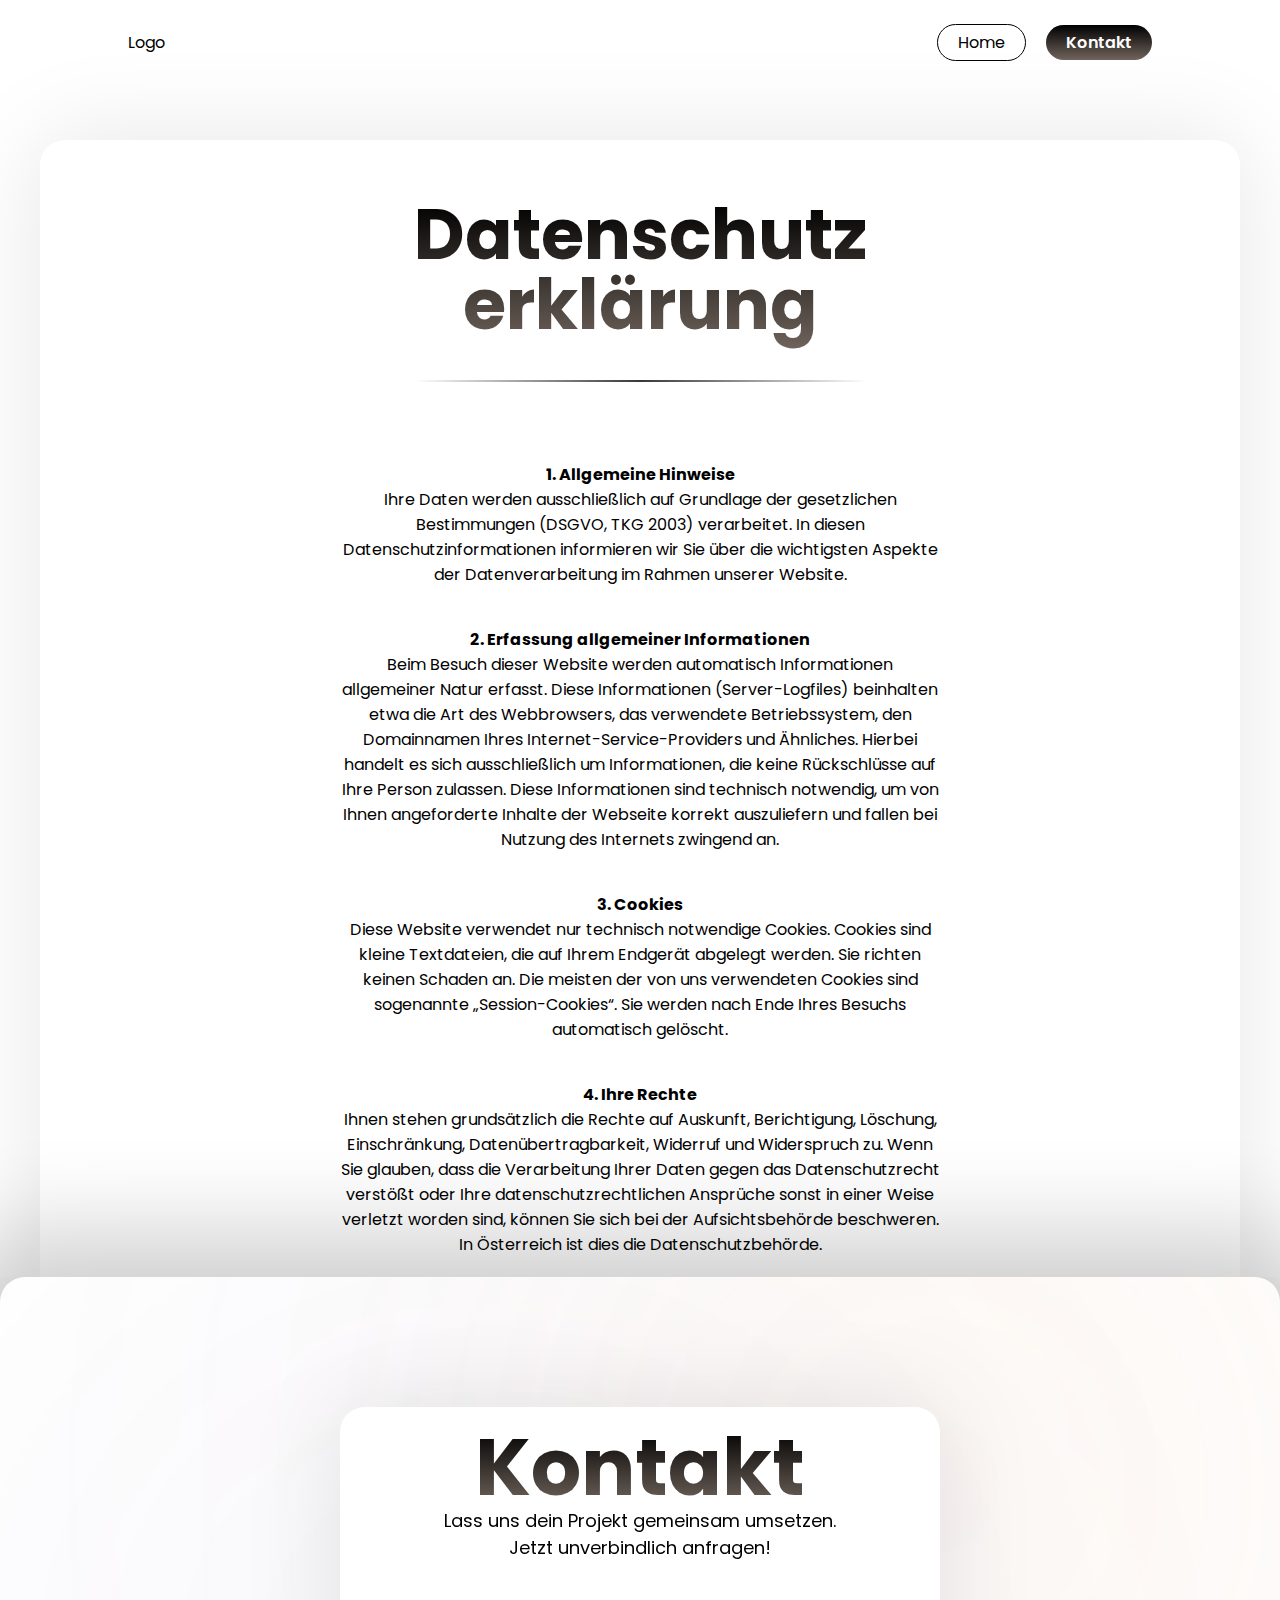
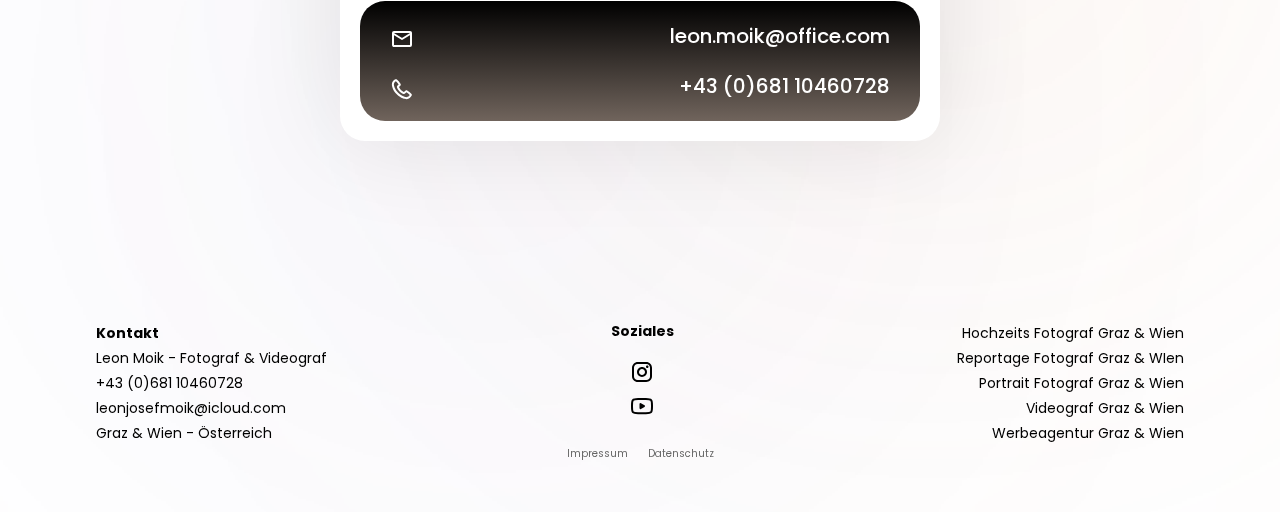
<file: Datenschutz.html>
<!DOCTYPE html>
<html lang="de">
    <head>
        <meta charset="UTF-8">
        <meta name="viewport" content="width=device-width, initial-scale=1.0">
        <title>Leon Moik - Hochzeiten</title>
        <link rel="preconnect" href="https://fonts.googleapis.com">
        <link rel="preconnect" href="https://fonts.gstatic.com" crossorigin>
        <link href="https://fonts.googleapis.com/css2?family=Poppins:ital,wght@0,100;0,200;0,300;0,400;0,500;0,600;0,700;0,800;0,900;1,100;1,200;1,300;1,400;1,500;1,600;1,700;1,800;1,900&family=Roboto+Mono:ital,wght@0,100..700;1,100..700&display=swap" rel="stylesheet">
        <link rel="stylesheet" href="Styles/styles_impressdaten.css">
    </head>
    <body>
        <div class="Body-Container">
            <div class="gradients">
                <div class="gradient-1"></div>
            </div>
            <header>
                <nav class="Nav-Container">
                    <!-- <ul class="Nav-List Mobile">
                        <li onclick=hideSidebar()><button class="Small-Button">Close</button></li>
                        <li  onclick=hideSidebar()><a href="index.html">Home</a></li>
                        <li  onclick=hideSidebar()><a href="#Fotografie-Container">Fotografie</a></li>
                        <li  onclick=hideSidebar()><a href="#Video-Container">Video</a></li>
                        <li  onclick=hideSidebar()><a href="#Über-Container">Über</a></li>
                        <li  onclick=hideSidebar()><a href="#Kontakt-Container">Kontakt</a></li>
                    </ul> -->
                    <ul class="Nav-List Desktop">
                        <li><a href="index.html">Logo</a></li>
                        <li class="hide-on-mobile Home-Button"><a href="index.html">Home</a></li>
                        <!-- <li class="hide-on-mobile"><a href="#Fotografie-Container">Fotografie</a></li>
                        <li class="hide-on-mobile"><a href="#Video-Container">Video</a></li>
                        <li class="hide-on-mobile"><a href="#Über-Container">Über</a></li> -->
                        <li class="hide-on-mobile"><a href="#Kontakt-Container"><button class="Small-Button">Kontakt</button></a></li>
                        <!-- <li onclick=showSidebar() class="hide-on-desktop"><button class="Small-Button">Menü</button></li> -->
                    </ul>
                </nav>
            </header>
            <main>
                <div class="Fotografie-Container" id="Fotografie-Container">
                    <div class="Media-Heading-Container">
                        <h1 class="Media-Heading">Datenschutz<br>erklärung</h1>
                        <div class="Media-Linie"></div>
                    </div>
                    <div class="Block">
                        <p><strong>1. Allgemeine Hinweise</strong></p>
                        <p>Ihre Daten werden ausschließlich auf Grundlage der gesetzlichen Bestimmungen (DSGVO, TKG 2003) verarbeitet. In diesen Datenschutzinformationen informieren wir Sie über die wichtigsten Aspekte der Datenverarbeitung im Rahmen unserer Website.</p>
                    </div>
                    <div class="Block">
                        <p><strong>2. Erfassung allgemeiner Informationen</strong></p>
                        <p>Beim Besuch dieser Website werden automatisch Informationen allgemeiner Natur erfasst. Diese Informationen (Server-Logfiles) beinhalten etwa die Art des Webbrowsers, das verwendete Betriebssystem, den Domainnamen Ihres Internet-Service-Providers und Ähnliches. Hierbei handelt es sich ausschließlich um Informationen, die keine Rückschlüsse auf Ihre Person zulassen. Diese Informationen sind technisch notwendig, um von Ihnen angeforderte Inhalte der Webseite korrekt auszuliefern und fallen bei Nutzung des Internets zwingend an.</p>
                    </div>
                    <div class="Block">
                        <p><strong>3. Cookies</strong></p>
                        <p>Diese Website verwendet nur technisch notwendige Cookies. Cookies sind kleine Textdateien, die auf Ihrem Endgerät abgelegt werden. Sie richten keinen Schaden an. Die meisten der von uns verwendeten Cookies sind sogenannte „Session-Cookies“. Sie werden nach Ende Ihres Besuchs automatisch gelöscht.</p>
                    </div>
                    <div class="Block">
                        <p><strong>4. Ihre Rechte</strong></p>
                        <p>Ihnen stehen grundsätzlich die Rechte auf Auskunft, Berichtigung, Löschung, Einschränkung, Datenübertragbarkeit, Widerruf und Widerspruch zu. Wenn Sie glauben, dass die Verarbeitung Ihrer Daten gegen das Datenschutzrecht verstößt oder Ihre datenschutzrechtlichen Ansprüche sonst in einer Weise verletzt worden sind, können Sie sich bei der Aufsichtsbehörde beschweren. In Österreich ist dies die Datenschutzbehörde.</p>
                    </div>
                </div>
                <div class="Kontakt-Container" id="Kontakt-Container">
                    <div class="Kontakt">
                        <div class="Kontakt-Heading-Container">
                            <h1>Kontakt</h1>
                            <p class="Kontakt-Subheader">Lass uns dein Projekt gemeinsam umsetzen.</p>
                            <p class="Kontakt-Subheader">Jetzt unverbindlich anfragen!</p>
                        </div>
                        <div class="Kontakt-Adressen">
                            <p class="span"><a href="mailto:leon.moik@office.com"><img class="Vektorgrafiken"src="Vektorgrafiken/Email.svg" alt="Email" class="Email-Icon"></a><span><a href="mailto:leon.moik@office.com">leon.moik@office.com</a></span></p>
                            <p class="span"><a href="tel:+4368110460728"><img class="Vektorgrafiken" src="Vektorgrafiken/Telephone.svg" alt="Email"></a><span><a href="tel:+4368110460728">+43 (0)681 10460728</a></span></p>
                        </div>
                    </div>
                    <div class="gradient-5"></div>
                    <div class="gradient-6"></div>
                    <footer>
                        <div class="Footer-Container">
                            <div class="Kontakt-Soziales-Schlagworte">
                                <div class="Footer Left">
                                    <p class="Footer Header">Kontakt</p>
                                    <p class="Footer">Leon Moik - Fotograf & Videograf</p>
                                    <p class="Footer"><a href="tel:+4368110460728">+43 (0)681 10460728</a></p>
                                    <p class="Footer"><a class="Left" href="mailto:leonjosefemoik@icloud.com">leonjosefmoik@icloud.com</a></p>
                                    <p class="Footer">Graz & Wien - Österreich</p>
                                </div>
                                <div class="Footer Soziales">
                                    <p class="Footer Header Soziales">Soziales</p>
                                    <a href="https://www.instagram.com/leonmoik/"><img src="Vektorgrafiken/Instagram.svg"></a>
                                    <a href="https://www.youtube.com/@leonjoesef/featured"><img src="Vektorgrafiken/Youtube.svg"></a>
                                </div>
                                <div class="Footer Schlagworte">
                                    <p class="Footer">Hochzeits Fotograf Graz & Wien</p>
                                    <p class="Footer">Reportage Fotograf Graz & WIen</p>
                                    <p class="Footer">Portrait Fotograf Graz & Wien</p>
                                    <p class="Footer">Videograf Graz & Wien</p>
                                    <p class="Footer">Werbeagentur Graz  & Wien</p>
                                </div>
                            </div>
                            <div class="Impressum-Datenschutz-Container">
                                <a href="Impressum.html">Impressum</a>
                                <a href="Datenschutz.html">Datenschutz</a>
                            </div>
                        </div>
                    </footer>
                </div>
            </main>
        </div>
        <!-- <script>
            function showSidebar(){
                const sidebar = document.querySelector('.Mobile')
                sidebar.style.display="flex"
            }
            function hideSidebar(){
                const sidebar = document.querySelector('.Mobile')
                sidebar.style.display='none'
            }
        </script> -->
    </body>
</html>
</file>
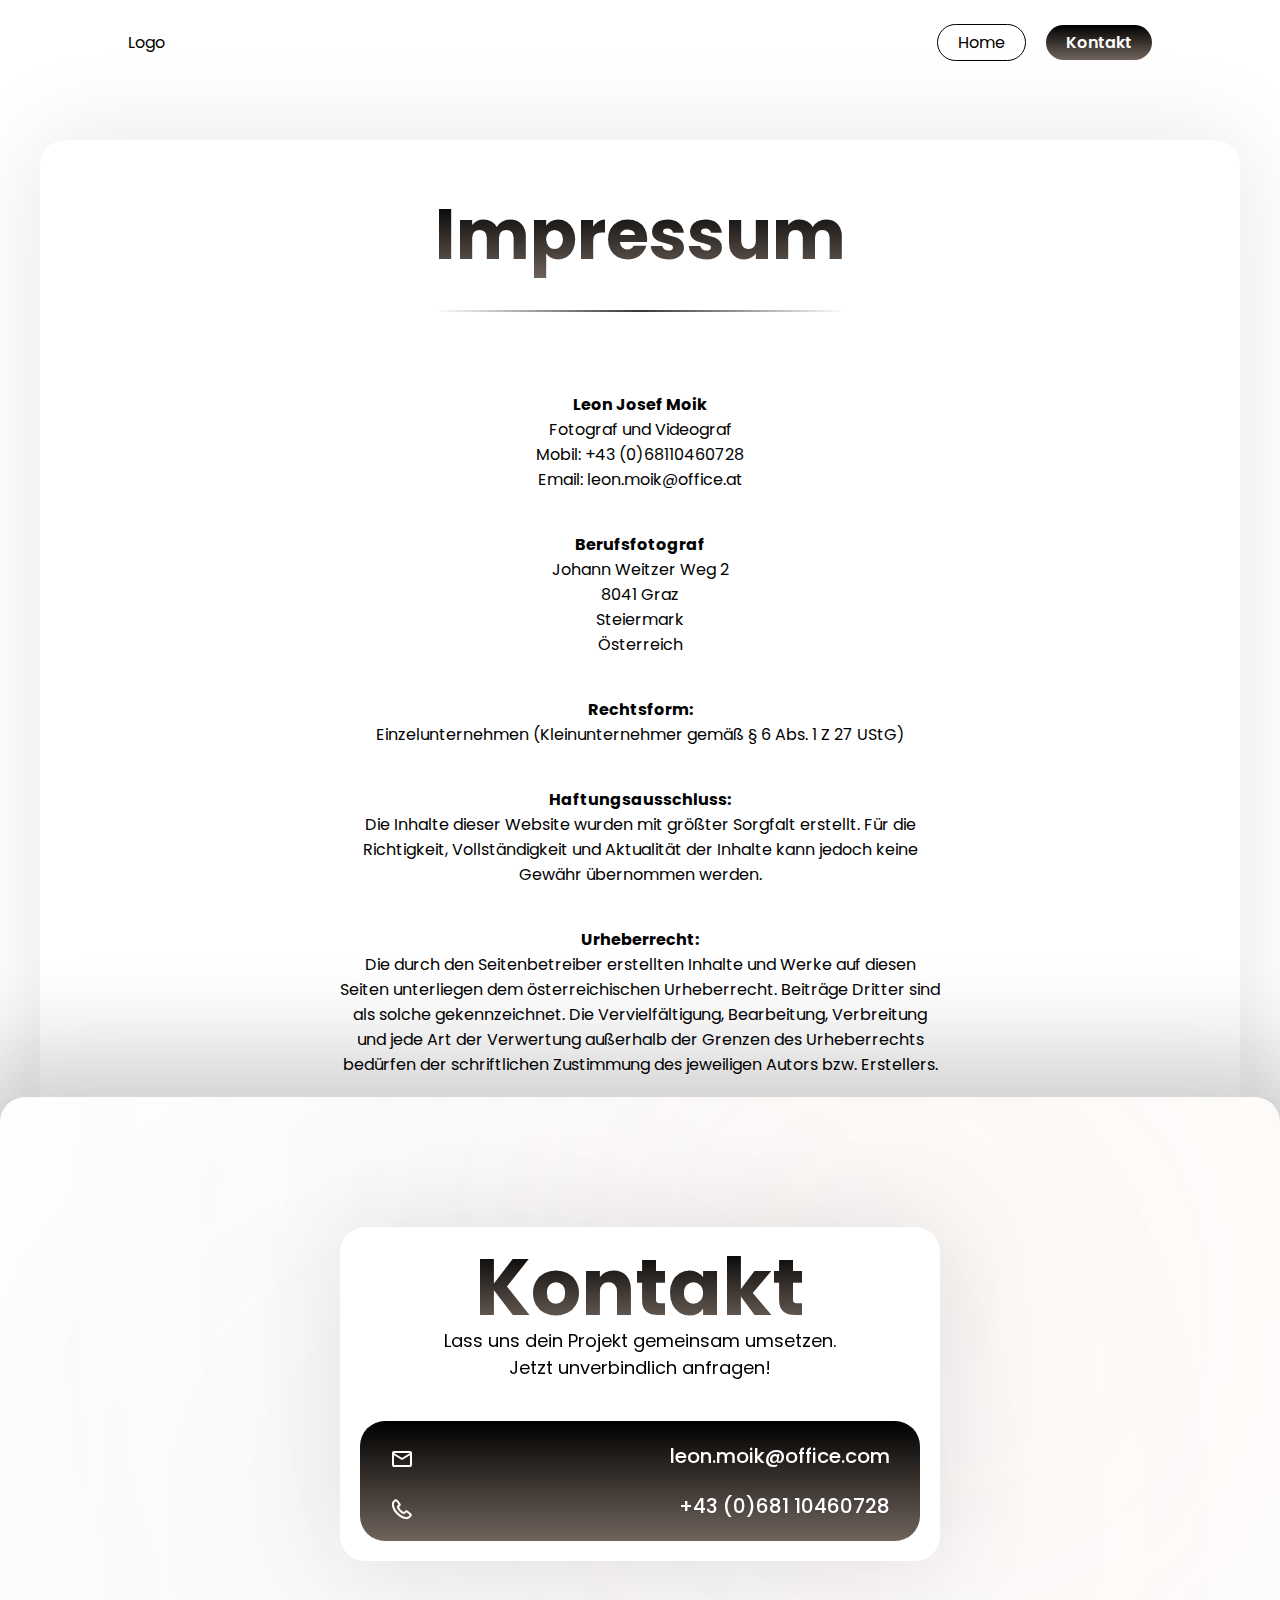
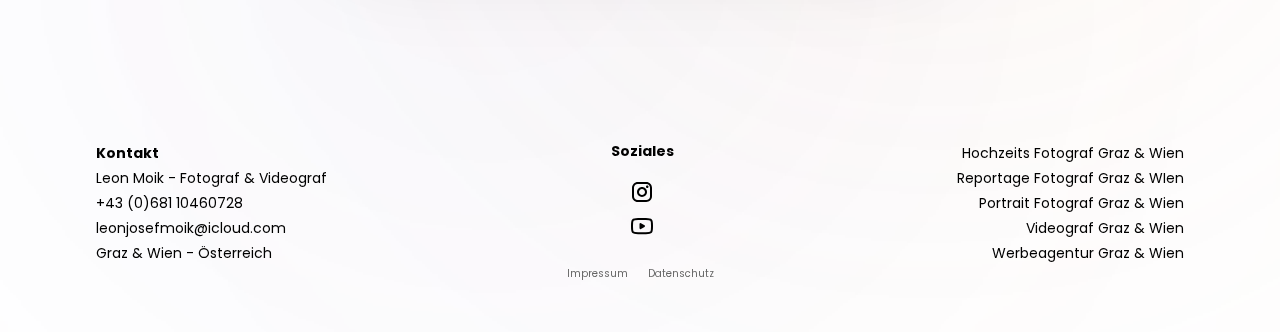
<file: Impressum.html>
<!DOCTYPE html>
<html lang="de">
    <head>
        <meta charset="UTF-8">
        <meta name="viewport" content="width=device-width, initial-scale=1.0">
        <title>Leon Moik - Hochzeiten</title>
        <link rel="preconnect" href="https://fonts.googleapis.com">
        <link rel="preconnect" href="https://fonts.gstatic.com" crossorigin>
        <link href="https://fonts.googleapis.com/css2?family=Poppins:ital,wght@0,100;0,200;0,300;0,400;0,500;0,600;0,700;0,800;0,900;1,100;1,200;1,300;1,400;1,500;1,600;1,700;1,800;1,900&family=Roboto+Mono:ital,wght@0,100..700;1,100..700&display=swap" rel="stylesheet">
        <link rel="stylesheet" href="Styles/styles_impressdaten.css">
    </head>
    <body>
        <div class="Body-Container">
            <div class="gradients">
                <div class="gradient-1"></div>
            </div>
            <header>
                <nav class="Nav-Container">
                    <!-- <ul class="Nav-List Mobile">
                        <li onclick=hideSidebar()><button class="Small-Button">Close</button></li>
                        <li  onclick=hideSidebar()><a href="index.html">Home</a></li>
                        <li  onclick=hideSidebar()><a href="#Fotografie-Container">Fotografie</a></li>
                        <li  onclick=hideSidebar()><a href="#Video-Container">Video</a></li>
                        <li  onclick=hideSidebar()><a href="#Über-Container">Über</a></li>
                        <li  onclick=hideSidebar()><a href="#Kontakt-Container">Kontakt</a></li>
                    </ul> -->
                    <ul class="Nav-List Desktop">
                        <li><a href="index.html">Logo</a></li>
                        <li class="hide-on-mobile Home-Button"><a href="index.html">Home</a></li>
                        <!-- <li class="hide-on-mobile"><a href="#Fotografie-Container">Fotografie</a></li>
                        <li class="hide-on-mobile"><a href="#Video-Container">Video</a></li>
                        <li class="hide-on-mobile"><a href="#Über-Container">Über</a></li> -->
                        <li class="hide-on-mobile"><a href="#Kontakt-Container"><button class="Small-Button">Kontakt</button></a></li>
                        <!-- <li onclick=showSidebar() class="hide-on-desktop"><button class="Small-Button">Menü</button></li> -->
                    </ul>
                </nav>
            </header>
            <main>
                <div class="Fotografie-Container" id="Fotografie-Container">
                    <div class="Media-Heading-Container">
                        <h1 class="Media-Heading">Impressum</h1>
                        <div class="Media-Linie"></div>
                    </div>
                    <div class="Block">
                        <p><strong>Leon Josef Moik</strong></p>
                        <p>Fotograf und Videograf</p>
                        <p>Mobil: +43 (0)68110460728</p>
                        <p>Email: leon.moik@office.at</p>
                    </div>
                    <div class="Block">
                        <p><strong>Berufsfotograf</strong></p>
                        <p>Johann Weitzer Weg 2</p>
                        <p>8041 Graz</p>
                        <p>Steiermark</p>
                        <p>Österreich</p>
                    </div>
                    <div class="Block">
                        <p><strong>Rechtsform:</strong></p>
                        <p>Einzelunternehmen (Kleinunternehmer gemäß § 6 Abs. 1 Z 27 UStG)</p>
                    </div>
                    <div class="Block">
                        <p><strong>Haftungsausschluss:</strong></p>
                        <p>Die Inhalte dieser Website wurden mit größter Sorgfalt erstellt. Für die Richtigkeit, Vollständigkeit und Aktualität der Inhalte kann jedoch keine Gewähr übernommen werden.</p>
                    </div>
                    <div class="Block">
                        <p><strong>Urheberrecht:</strong></p>
                        <p>Die durch den Seitenbetreiber erstellten Inhalte und Werke auf diesen Seiten unterliegen dem österreichischen Urheberrecht. Beiträge Dritter sind als solche gekennzeichnet. Die Vervielfältigung, Bearbeitung, Verbreitung und jede Art der Verwertung außerhalb der Grenzen des Urheberrechts bedürfen der schriftlichen Zustimmung des jeweiligen Autors bzw. Erstellers.
                        </p>
                    </div>
                </div>
                <div class="Kontakt-Container" id="Kontakt-Container">
                    <div class="Kontakt">
                        <div class="Kontakt-Heading-Container">
                            <h1>Kontakt</h1>
                            <p class="Kontakt-Subheader">Lass uns dein Projekt gemeinsam umsetzen.</p>
                            <p class="Kontakt-Subheader">Jetzt unverbindlich anfragen!</p>
                        </div>
                        <div class="Kontakt-Adressen">
                            <p class="span"><a href="mailto:leon.moik@office.com"><img class="Vektorgrafiken"src="Vektorgrafiken/Email.svg" alt="Email" class="Email-Icon"></a><span><a href="mailto:leon.moik@office.com">leon.moik@office.com</a></span></p>
                            <p class="span"><a href="tel:+4368110460728"><img class="Vektorgrafiken" src="Vektorgrafiken/Telephone.svg" alt="Email"></a><span><a href="tel:+4368110460728">+43 (0)681 10460728</a></span></p>
                        </div>
                    </div>
                    <div class="gradient-5"></div>
                    <div class="gradient-6"></div>
                    <footer>
                        <div class="Footer-Container">
                            <div class="Kontakt-Soziales-Schlagworte">
                                <div class="Footer Left">
                                    <p class="Footer Header">Kontakt</p>
                                    <p class="Footer">Leon Moik - Fotograf & Videograf</p>
                                    <p class="Footer"><a href="tel:+4368110460728">+43 (0)681 10460728</a></p>
                                    <p class="Footer"><a class="Left" href="mailto:leonjosefemoik@icloud.com">leonjosefmoik@icloud.com</a></p>
                                    <p class="Footer">Graz & Wien - Österreich</p>
                                </div>
                                <div class="Footer Soziales">
                                    <p class="Footer Header Soziales">Soziales</p>
                                    <a href="https://www.instagram.com/leonmoik/"><img src="Vektorgrafiken/Instagram.svg"></a>
                                    <a href="https://www.youtube.com/@leonjoesef/featured"><img src="Vektorgrafiken/Youtube.svg"></a>
                                </div>
                                <div class="Footer Schlagworte">
                                    <p class="Footer">Hochzeits Fotograf Graz & Wien</p>
                                    <p class="Footer">Reportage Fotograf Graz & WIen</p>
                                    <p class="Footer">Portrait Fotograf Graz & Wien</p>
                                    <p class="Footer">Videograf Graz & Wien</p>
                                    <p class="Footer">Werbeagentur Graz  & Wien</p>
                                </div>
                            </div>
                            <div class="Impressum-Datenschutz-Container">
                                <a href="Impressum.html">Impressum</a>
                                <a href="Datenschutz.html">Datenschutz</a>
                            </div>
                        </div>
                    </footer>
                </div>
            </main>
        </div>
        <!-- <script>
            function showSidebar(){
                const sidebar = document.querySelector('.Mobile')
                sidebar.style.display="flex"
            }
            function hideSidebar(){
                const sidebar = document.querySelector('.Mobile')
                sidebar.style.display='none'
            }
        </script> -->
    </body>
</html>
</file>
<file: Styles/styles_impressdaten.css>
/* Global Styles */

:root {
    --color-gradient-1: linear-gradient(hsla(248, 50%, 45%, 0.29) 0%, hsla(28, 79%, 64%, 0.64) 100%);
    --color-gradient-2:  linear-gradient(180deg, #000000 0%, #70645C 100%);
    --color-accent-1: hsla(28, 79%, 64%, 0.5);
    --color-accent-2: hsla(248, 49%, 45%, 0.2);
    --white: white;
    --black: black;
    --container-shadow: 0px 0px 100px 0px rgba(0, 0, 0, 0.1);
    --button-shadow: 0px 0px 50px 0px rgba(0, 0, 0, 0.1);
    font-size: 10px;
    box-sizing: border-box;
}

* {
    margin: 0;
    padding: 0;
    font-family: Poppins, sans-serif;
}

html, body {
    margin: 0 auto;
    min-height: 100vh;
    scroll-behavior: smooth;
}


/* Global elements */


h1 {
    font-size: 8rem;
    line-height: 80px;
    font-weight: 700;
    color: transparent;
    background: var(--color-gradient-2);
    -webkit-background-clip: text;
    background-clip: text;
}

a {
    text-decoration: none;
    color: inherit;
}

li {
    list-style: none;
}

button {
    border: none;
    color: var(--white);
    background: var(--color-gradient-2);
    font-weight: 600;
}

button:hover {
    cursor: pointer;
    box-shadow: var(--button-shadow);
    scale: 1.025;
    letter-spacing: 1%;
    transition: ease-in-out 0.2s;  
}

strong {
    font-weight: 700;
}

.Body-Container {
    max-width: 1440px;
    margin: 0 auto;
}


/* Navigation */


.Nav-Container {
    position: relative;
    width: 100%;
    z-index: 999;
}

.Nav-List {
    display: flex;
    justify-content: space-between;
    width: 80%;
    font-size: 1.6rem;
    gap: 20px;
    align-items: center;
    color: var(--black);
}

.Desktop {
    position: absolute;
    top: 24px;
    left: 50%;
    transform: translate(-50%, 0);
}

.Desktop li:first-child {
    margin-right: auto;
}

.Nav-List li:hover {
    font-weight: 600;
    cursor: pointer;
    scale: 1.025;
    transition: ease-in-out 0.2s;
}

.Small-Button {
    font-size: 1.6rem;
    padding: 5px 20px;
    border-radius: 20px;
}

.Home-Button {
    padding: 5px 20px;
    border-radius: 20px;
    border-color: #000000;
    border-width: 1.5px;
    border-style: solid;
}

.Block {
    margin: 20px auto 20px auto;
    text-align: center;
    font-size: 1.6rem;
    width: 600px;
    max-width: 80%;
}


/* .Mobile li{
    font-size: 3rem;
    background-color: transparent;
    width: 50%;
    padding:  10px 0;
    text-align: center;
    border-radius: 100px;
    border-color: white;
    border-style: solid;
    border-width: 3px;
}

.Mobile li a {
    display: block;
    width: 100%;
    height: 100%;
}

.Mobile li:first-child {
    border-color: none;
    border-style: none;
    border-width: 0;
    margin: 0 auto;
}

.Mobile button{
    font-size: 3rem;
    padding: 10px 40px;
    border-radius: 100px;
}

.hide-on-desktop {
    display: none;
} */


/* Gallerie */


.Fotografie-Container {
    max-width: 100%;
    margin: 140px 40px 0 40px;
    background-color: white;
    border-radius: 25px 25px 0 0;
    box-shadow: var(--container-shadow);
    display: flex;
    flex-direction: column;
}

.Media-Heading-Container {
    display: flex;
    /* justify-content: space-between;
    align-items: flex-start; */
    flex-direction: column;
    margin: 0 auto 60px auto;
    gap: 30px;
    max-height: 100%;
    padding-top: 60px;
    width: 100%,    
}   

.Media-Heading {
    padding-bottom: 10px;
    text-align: center;
    font-size: 7rem;
    line-height: 100%;
}

.Media-Linie {
    width: 100%;
    height: 2px;
    background: linear-gradient(90deg,rgba(0, 0, 0, 0) 0%, #383838 50%, rgba(0, 0, 0, 0) 100%);
}

.Media-Subheading {
    font-size: 2rem;
    max-width: 400px;
}



/* .Foto-Gallerie {
    display: grid;
    grid-template-columns: repeat(4, 1fr);
    padding: 0 35px 40px 35px;
    gap: 20px;
    margin: 0 auto;
} */





.Gallerie {
    display: flex;
    justify-content: column;
    flex-wrap: nowrap;
    padding: 0 35px 40px 35px;
    flex: 1 1 0;
    gap: 18px;
}

.Column-Container {
    display: flex;
    flex-direction: row;
    justify-content: space-between;
}

.Column-Container .column {
    display: flex;
    flex-direction: column;
    width: 32.5%;
    gap: 16px;
}

.Column-Container .column img {
    width: 100%;
    border-radius: 15px;
    box-shadow: 0px 0px 40px 0px rgba(0, 0, 0, 0.1);
}





/* Kontakt */


.Kontakt-Container {
    position: relative;
    display: flex;
    flex-direction: column;
    background-color: white;
    z-index: 1;
    box-shadow: 0px 9px 100px 50px rgba(0, 0, 0, 0.2);
    overflow: hidden;
    border-radius: 25px 25px 0 0;
    width: 100%;
}

.Kontakt {
    margin: 130px auto 180px auto;
    background-color: white;
    box-shadow: 0px 0px 100px 0px rgba(0, 0, 0, 0.1);
    border-radius: 25px;
    width: min(85%, 600px);
}

.Kontakt h1 {
    text-align: center;
}

.Kontakt-Heading-Container {
    display: flex;
    flex-direction: column;
    margin: 20px auto 40px auto;
    max-width: 525px;
    justify-content: center;
}

.Kontakt-Subheader {
    display: flex;
    font-size: 1.8rem;
    font-weight: 400;
    justify-content: center;
    padding: 0 10px;
}

.Kontakt-Adressen {
    display: flex;
    flex-direction: column;
    padding: 20px 30px;
    margin: 40px 20px 20px 20px;
    background: linear-gradient(180deg, #000000 0%, #70645C 100%);
    color: white;
    border-radius: 25px;
    font-size: 2rem;
    font-weight: 500;
    width: auto;
    gap: 20px;
}

.Kontakt-Adressen p {
    display: flex;
    justify-content: space-between;
    align-items: end;
}

.Vektorgrafiken {
    display: block;
}

.Footer-Container {
    display: flex;
    flex-direction: column;
    padding-bottom: 50px;
    width: 85%;
    margin: 0 auto;
}


/* Footer */


.Kontakt-Soziales-Schlagworte {
    display: flex;
    justify-content: space-between;
}

.Footer {
    font-size: 1.4rem;
}

.Header {
    font-weight: 700;
}

.Left {
    line-height: 25px;
}

.Footer a {
    color: black;
}

.Soziales {
    display: flex;
    flex-direction: column;
    align-items: center;
    gap: 10px;
    padding-bottom: 10px;
}

.Schlagworte {
    line-height: 25px;
    text-align: end;
}

.Impressum-Datenschutz-Container {
    display: flex;
    gap: 20px;
    margin: 0 auto;
}

.Impressum-Datenschutz-Container a {
    text-decoration: none;
    color: #666666;
    font-size: 10px;
}


/* Gradients */


.gradients {
    max-width: 100%;
    overflow: hidden;
}
/* 
.gradient-1 {
    position: absolute;
    top: -20%;
    left: 0%;
    width: 100%;
    max-width: 100vw;
    height: 200px;
    border-radius: 50%;
    z-index: -3; 
    background: linear-gradient(360deg, hsla(248, 50%, 25%, 0.29) 0%, hsla(28, 85%, 10%, 1.0) 100%);
    filter:blur(100px);
    opacity: 0.5;
    transform: translate3d(0, 0, 0);
    -ms-transform: translate3d(0, 0, 0)
}   */


.gradient-5 {
    position: absolute;
    left: 60%;
    top: 5%; 
    width: 332px;
    height: 332px;
    border-radius: 50%; 
    background-color: var(--color-accent-1);
    filter:blur(350px);
    transform: translate3d(0, 0, 0);
    -ms-transform: translate3d(0, 0, 0);
    overflow: hidden;
    z-index: -1;
}

.gradient-6 {
    position: absolute;
    left: 15%;
    bottom: 30%; 
    width: 600px;
    height: 325px;
    border-radius: 50%;
    background-color: var(--color-accent-2);
    filter:blur(350px);
    transform: translate3d(0, 0, 0);
    -ms-transform: translate3d(0, 0, 0);
    overflow: hidden;
    z-index: -1;
}








/* Media Queries */


@media (max-width: 1250px) {
       
}

@media (max-width: 1050px) {
    
    .Media-Heading-Container {
        margin: 0 auto 60px auto;
        gap: 20px;   
    }   
    
    .Media-Heading {
        font-size: 6rem;
    }

    .Media-Subheading {
        font-size: 1.6rem;
        max-width: 300px;
    }

    .Column-Container .column {
        gap: 12px;
    }

    
}

@media (max-width: 780px) {
    .Media-Heading-Container {
        flex-direction: column;
        align-items: center;
        margin: 0 auto 40px auto;
        gap: 20px;
        padding-top: 40px;  
    }   

    .Media-Heading {
        font-size: 5rem;
        text-align: center;
    }

    .Media-Subheading {
        font-size: 1.6rem;
        max-width: 60%;
        text-align: center;
    }

    .Kontakt-Container {
        margin-top: -20px;
    }
    
    .Kontakt-Adressen p {
        display: flex;
        flex-direction: column;
        align-items: center;
        font-size: 1.6rem;
        gap: 8px;
    }
    
    .Kontakt-Soziales-Schlagworte {
        justify-content: center;
        flex-direction: column;
        text-align: center;
        gap: 32px;
    }

    .Schlagworte {
        display: none;
    }

    .Impressum-Datenschutz-Container {
        margin: 20px auto 0 auto;
        flex-direction: column;
        text-align: center;
        gap: 20px;
    }  

    .Fotografie-Container {
        margin: 100px 20px 0 20px;
    }

   
    .Foto-Gallerie {
        width: 90%;
        gap: 20px;
    }










    .Gallerie {
        display: flex;
        justify-content: column;
        flex-wrap: nowrap;
        padding: 0 35px 40px 35px;
        flex: 1 1 0;
        gap: 18px;
    }

    .Column-Container {
        flex-direction: column;
        gap: 18px;
    }

    .Column-Container .column {
        display: flex;
        flex-direction: column;
        width: 80%;
        gap: 16px;
        margin: 0 auto
    }


}

@media (max-width: 650px) { 
    .Kontakt h1 {
        font-size: 6rem;
    }
    
    .Kontakt-Subheader {
        font-size: 1.6rem;
        text-align: center;
        max-width: 70%;
        margin: 0 auto;
    }
    
}

@media (max-width: 550px) {

    .Desktop {
        position: absolute;
        top: 16px;
        left: 50%;
        transform: translate(-50%, 0);
    }

    .Media-Heading {
        font-size: 4rem;
    }
    
    .Media-Subheading {
        max-width: 75%;
    }

    .Foto-Gallerie {
        grid-template-columns: repeat(1, 1fr);
        width: 80%;
        gap: 20px;
    }

    .Kontakt {
        margin: 80px auto 120px auto;
    }


    .Column-Container .column {
        width: 100%;
    }
}

@media (max-width: 400px) {

    .Media-Heading {
        padding-bottom: 5px;
    }

}
</file>
